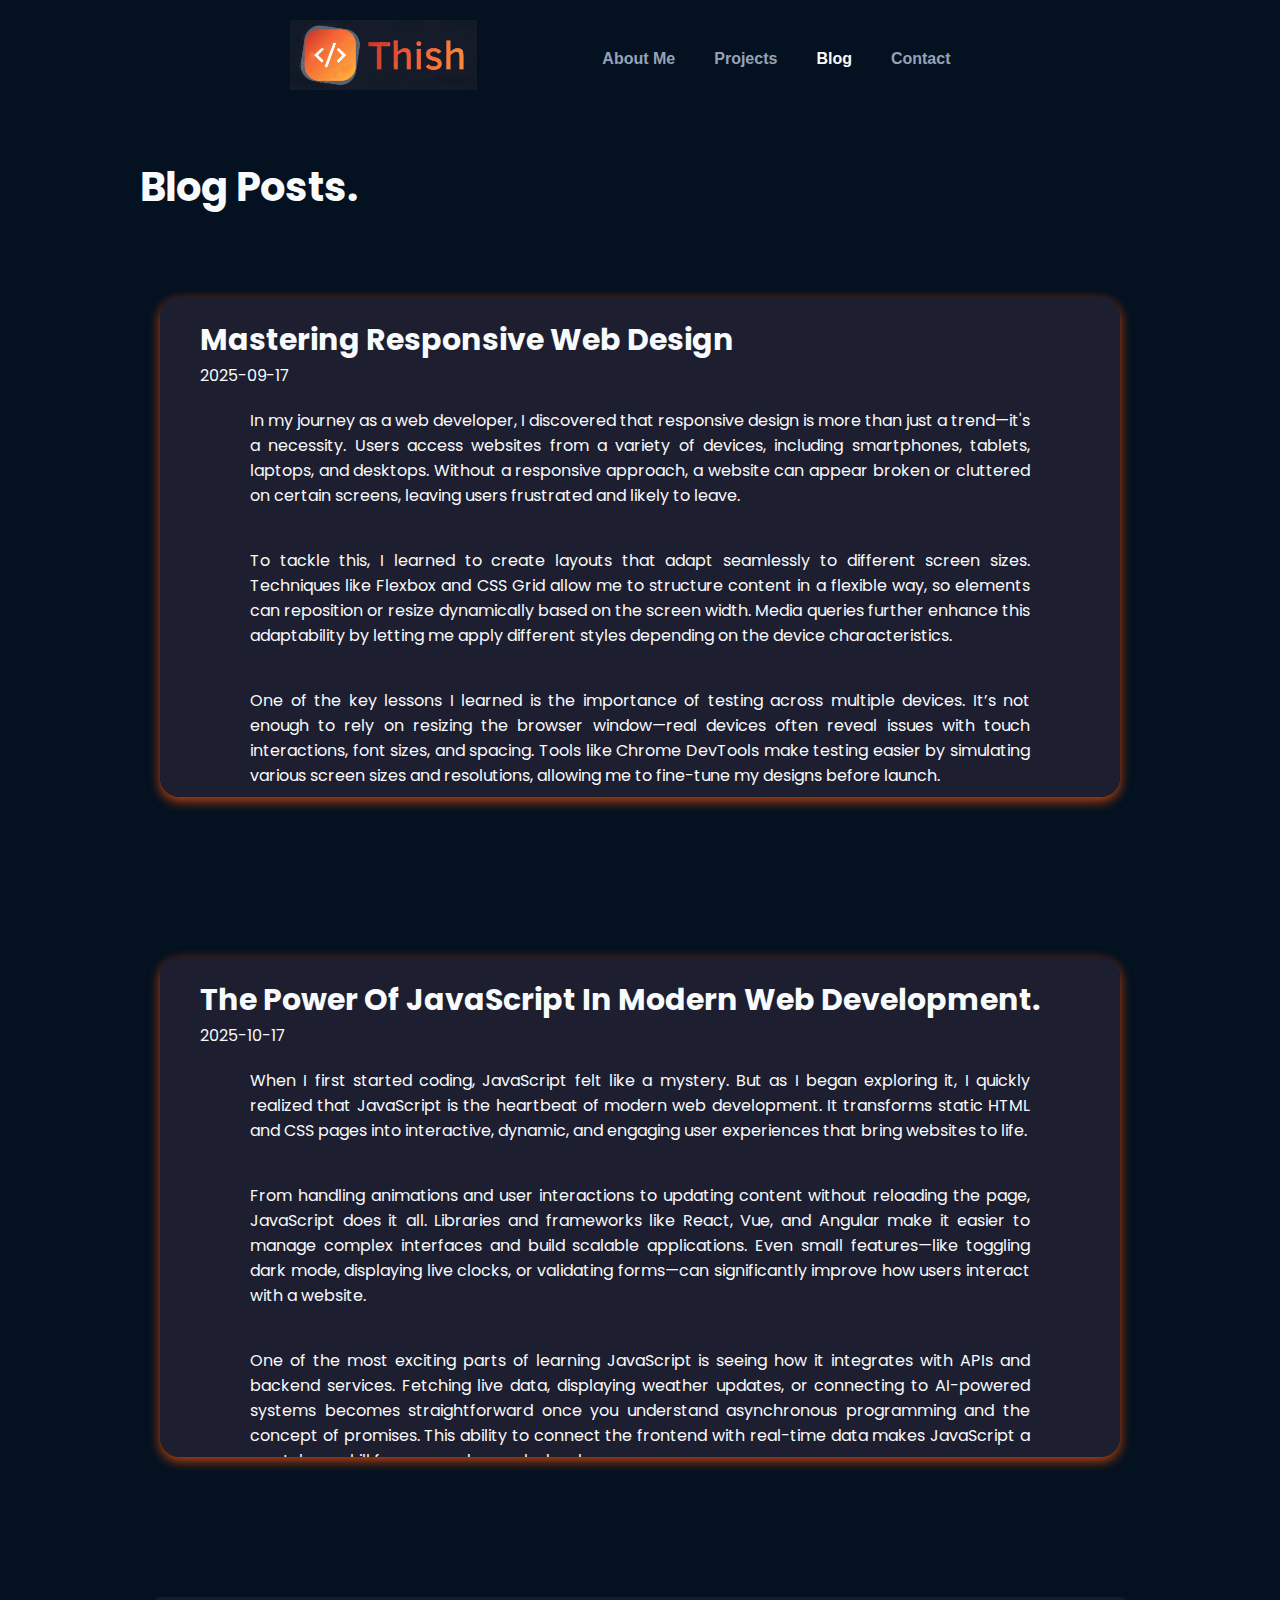
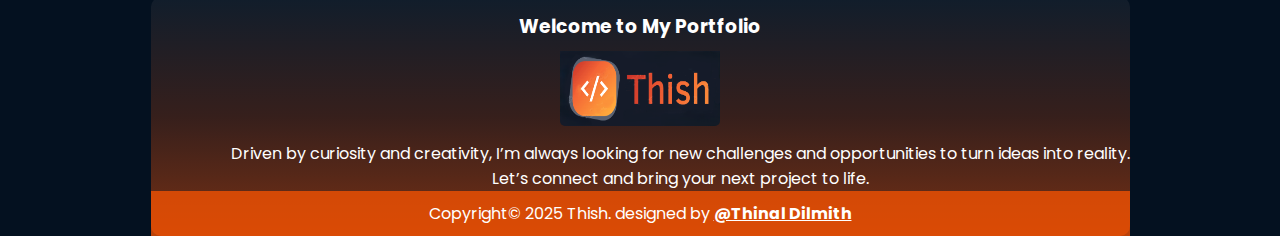
<file: project/Blog.html>
<!doctype html>
<html lang="en">
    <head>
        <meta charset="UTF-8">
        <meta name="viewport" content="width=device-width,initial-scale=1.0">
        <link rel="stylesheet" type="text/css" href="../project/main.css">
        <link href="https://fonts.googleapis.com/css2?family=Poppins:wght@400;600;700&display=swap" rel="stylesheet">
        <title>Blog</title>
    </head>

    <body>
        <header>
            <figure class="logo">
                <a href="../project/index.html"><img src="../project/img/logo.png" alt="logo"></a>
            </figure>

            <nav>
                <div class="hamburger" id="hamburger">
                    ☰
                </div>
                <ul class="nav-links" id="nav-links">
                    <li><a href="../project/index.html" >About Me</a></li>
                    <li><a href="../project/index.html#projects">Projects</a></li>
                    <li><a href="../project/Blog.html" class="active">Blog</a></li>
                    <li><a href="../project/contact.html">Contact</a></li>
                </ul>
            </nav>
        </header>

        <main>

            <section class="blog-section">

                <h2> Blog Posts.</h2>
                
                <div class="blog-container">

                    <article class="blog">

                        <h3> Mastering responsive web design </h3>
                        <time datetime="2025-09-17">2025-09-17</time>

                        <p> In my journey as a web developer, I discovered that responsive design is more than just a trend—it's a necessity. Users access websites from a variety of devices, including smartphones, tablets, laptops, and desktops.
                             Without a responsive approach, a website can appear broken or cluttered on certain screens, leaving users frustrated and likely to leave.
                        </p>
                        <p> To tackle this, I learned to create layouts that adapt seamlessly to different screen sizes. Techniques like Flexbox and CSS Grid allow me to structure content in a flexible way,
                            so elements can reposition or resize dynamically based on the screen width. Media queries further enhance this adaptability by letting me apply different styles depending on the device characteristics.
                        </p>
                        <p> One of the key lessons I learned is the importance of testing across multiple devices. It’s not enough to rely on resizing the browser window—real devices often reveal issues with touch interactions,
                            font sizes, and spacing. Tools like Chrome DevTools make testing easier by simulating various screen sizes and resolutions, allowing me to fine-tune my designs before launch.
                        </p>
                        <p> Beyond technical techniques, responsive design also improves accessibility. Users with visual impairments or those navigating with keyboards or screen readers benefit from layouts that adapt naturally.
                            By combining flexible grids, fluid images, and thoughtful typography, a website can deliver a consistent and enjoyable experience to everyone, regardless of the device they use.
                        </p> 
                        <p> Mastering responsive web design has transformed the way I build websites. Not only does it improve the overall user experience, but it also reflects professionalism and attention to detail. Whether a user
                             visits from a small smartphone or a large desktop monitor, the website remains functional, aesthetically pleasing, and easy to navigate—achieving the ultimate goal of modern web development. Investing the time
                              to learn and implement responsive techniques is one of the most rewarding steps for any aspiring web developer. 
                        </p>
                    </article>

                </div>

                <div class="blog-container">

                    <article class="blog">

                        <h3> The power of javaScript in modern web development. </h3>
                        <time datetime="2025-10-17">2025-10-17</time>

                        <p> When I first started coding, JavaScript felt like a mystery. But as I began exploring it, I quickly realized that JavaScript is the heartbeat of modern web development. It transforms static HTML and CSS pages into interactive,
                             dynamic, and engaging user experiences that bring websites to life. 
                        </p>
                        <p> From handling animations and user interactions to updating content without reloading the page, JavaScript does it all. Libraries and frameworks like React, Vue, and Angular make it easier to manage complex interfaces and build scalable applications.
                             Even small features—like toggling dark mode, displaying live clocks, or validating forms—can significantly improve how users interact with a website. 
                        </p> 
                        <p> One of the most exciting parts of learning JavaScript is seeing how it integrates with APIs and backend services. Fetching live data, displaying weather updates, or connecting to AI-powered systems becomes straightforward once you understand asynchronous programming and the concept of promises.
                             This ability to connect the frontend with real-time data makes JavaScript a must-have skill for any modern web developer. 
                        </p> 
                        <p> As I continue mastering JavaScript, I realize that it’s not just a programming language—it’s a creative tool. It allows developers to design seamless digital experiences that blend design, logic, and interaction.
                             Understanding its power has completely changed how I approach web projects and has opened countless opportunities for innovation and creativity. 
                        </p>

                    </article>

                </div>
            </section>
        
        </main>

        <footer>
            <div class="footer_section">
                <div class="footer_logo">
                    <h3>Welcome to My Portfolio</h3>
                    <a href=><img src="../project/img/logo.png " alt="Logo"></a>
                    <div class="footer_text">
                        <p>Driven by curiosity and creativity, I’m always looking for new challenges and opportunities to turn ideas into reality.<br>
                            Let’s connect and bring your next project to life.</p>
                    </div>
                    
                </div>
                

                <div class="contents">
                    <h3>Nav</h3>
                    <ul class="ul_footer">
                        <li><a href="../project/index.html">About Me</a></li>
                        <li><a href="../project/index.html#projects">My Projects</a></li>
                        <li><a href="../project/Blog.html">Blog</a></li>
                        <li><a href="../project/contact.html">Contact</a></li>
                    </ul>
                </div>
            </div>
            <div class="credit">
                <p>Copyright© 2025 Thish. designed by <a href="">@Thinal Dilmith</a></p>
            </div>
        </footer>

         <script>
            const hamburger = document.getElementById('hamburger');
            const navLinks = document.getElementById('nav-links');

            hamburger.addEventListener('click', () => {
            navLinks.classList.toggle('active');
            });
        </script>

    </body>

</html>
</file>
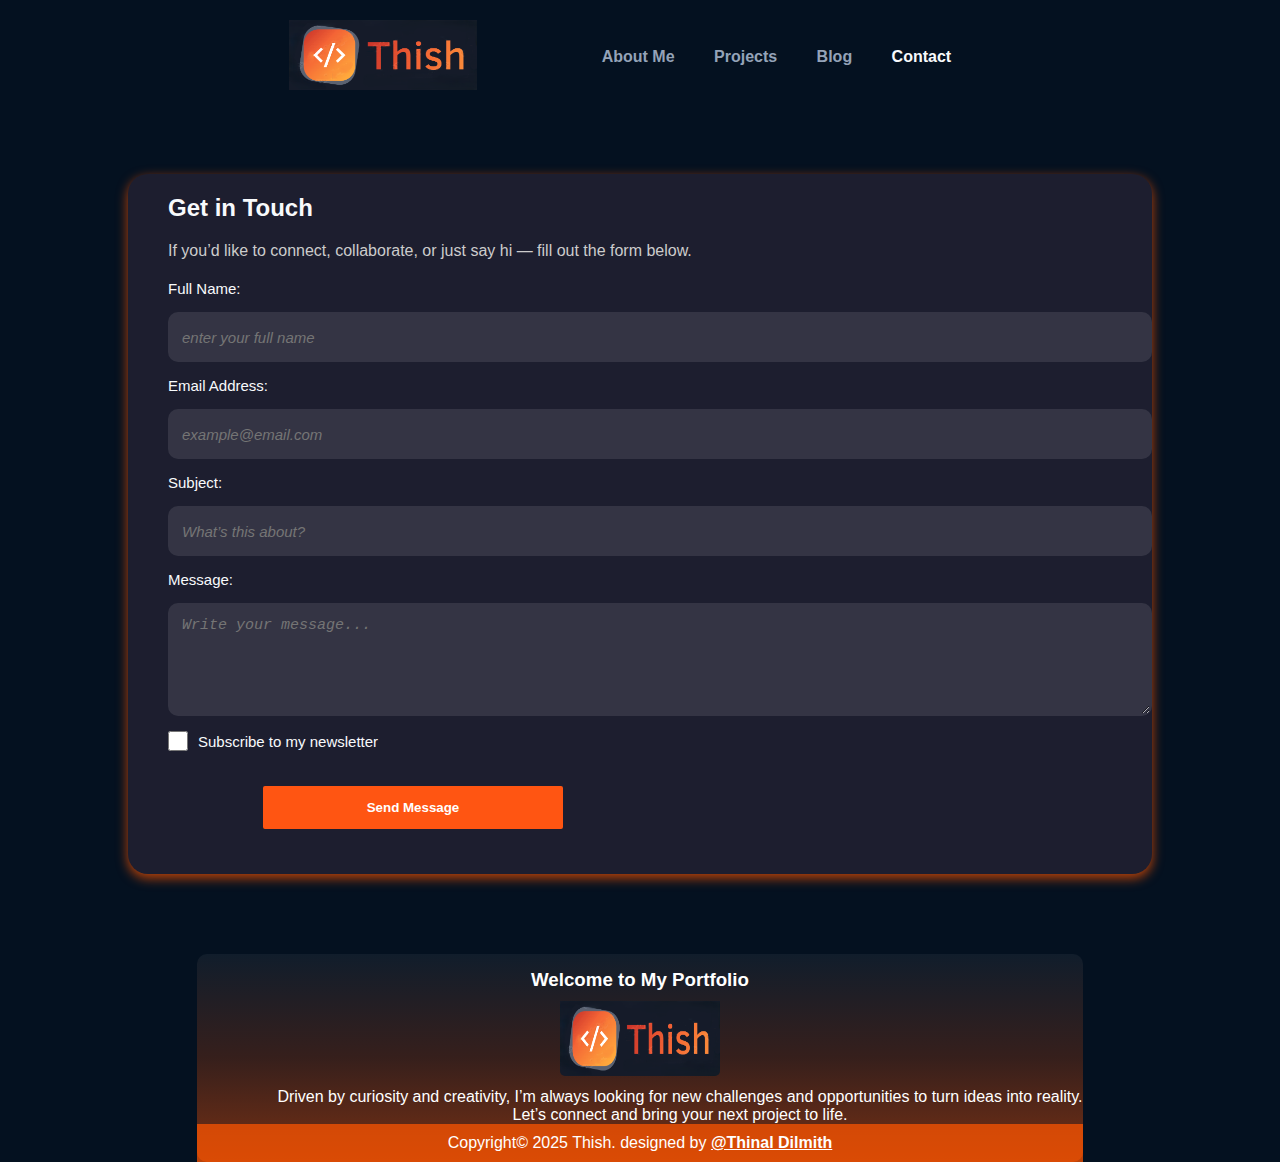
<file: project/contact.html>
<!doctype html>
<html lang="en">

    <head>
        <meta charset="UTF-8">
        <meta name="viewport" content="width=device-width,initial-scale-1.0">
        <link rel="stylesheet" type="text/css" href="../project/main.css">
        <title>Contact Me</title>
    </head>

    <body>
        <header>
            <figure class="logo">
                <a href="../project/index.html"><img src="../project/img/logo.png" alt="logo"></a>
            </figure>

            <nav>
                <div class="hamburger" id="hamburger">
                    ☰
                </div>
                <ul class="nav-links" id="nav-links">
                    <li><a href="../project/index.html" >About Me</a></li>
                    <li><a href="../project/index.html#projects">Projects</a></li>
                    <li><a href="../project/Blog.html">Blog</a></li>
                    <li><a href="../project/contact.html" class="active">Contact</a></li>
                </ul>
            </nav>
        </header>

        

        <main class="contact-section">

                <h2>Get in Touch</h2>
                <p>If you’d like to connect, collaborate, or just say hi — fill out the form below.</p>

                <form class="contact-form" action="#" method="post">

                    <label for="fname">Full Name:</label>
                    <input type="text" id="fname" name="fname" placeholder="enter your full name" required>

                    <label for="email">Email Address:</label>
                    <input type="email" id="email" name="email" placeholder="example@email.com " required>

                    <label for="subject">Subject:</label>
                    <input type="text" id="subject" name="subject" placeholder="What’s this about?" required>

                    <label for="message">Message:</label>
                    <textarea id="message" name="message" rows="5" placeholder="Write your message..." required></textarea>

                    <div class="newsletter">
                        <input type="checkbox" id="newsletter" name="newsletter">
                        <label for="newsletter">Subscribe to my newsletter</label>
                    </div>

                    <button type="submit" class="btn" id="submit">Send Message</button>
                </form>

        </main>

        <footer>
            <div class="footer_section">
                <div class="footer_logo">
                    <h3>Welcome to My Portfolio</h3>
                    <a href=><img src="../project/img/logo.png " alt="Logo"></a>
                    <div class="footer_text">
                        <p>Driven by curiosity and creativity, I’m always looking for new challenges and opportunities to turn ideas into reality.<br>
                            Let’s connect and bring your next project to life.</p>
                    </div>
                    
                </div>
                

                <div class="contents">
                    <h3>Nav</h3>
                    <ul class="ul_footer">
                        <li><a href="../project/index.html">About Me</a></li>
                        <li><a href="../project/index.html#projects">My Projects</a></li>
                        <li><a href="../project/Blog.html">Blog</a></li>
                        <li><a href="../project/contact.html">Contact</a></li>
                    </ul>
                </div>
            </div>
            <div class="credit">
                <p>Copyright© 2025 Thish. designed by <a href="">@Thinal Dilmith</a></p>
            </div>
        </footer>

         <script>
            const hamburger = document.getElementById('hamburger');
            const navLinks = document.getElementById('nav-links');

            hamburger.addEventListener('click', () => {
            navLinks.classList.toggle('active');
            });
        </script>

    </body>
</html>
</file>
<file: project/main.css>
* {
    margin: 0;
    padding: 0;
    box-sizing: border-box;
    
}

html {
  scroll-behavior: smooth;
}


/* Body background */
body {
    background-color: #041120;
    color: #F8FAFC;
    font-family: 'Poppins', sans-serif;
}

/* nav bar*/
header{
/* Flexbox used here (display: flex) */
    display: flex;
    justify-content: space-between;
    align-items: center;
    padding-right: 90px;
    
}
nav{
    padding: 20px 40px 0;
}

nav > ul{  /* child combinator used above: nav > ul */
    list-style: none;
}

.hamburger {
    display: none;
    font-size: 30px;
    color: white;
    cursor: pointer;
}


/* Apply margin to all nav items except the first one (negation pseudo-Class — :not())*/
nav > ul > li {
    font-family: Arial, Helvetica, sans-serif;
    display: inline-block;
    margin-left: 35px;
}

nav ul a{ /* descendant selector */
    color: #94A3B8;
    text-decoration: none;
    font-weight: bold;
/* Transition used here and "property duration timing-function" */
    transition: color 0.3s ease, transform 0.3s ease;
}

/* Pseudo-class :hover used here to style interaction states */
nav ul a:hover{
    color: #F8FAFC;
    transform: scale(1.1);
}

.active{
    color: #F8FAFC;
}

.logo img{
    height: 70px;
    margin-right: 50px;
    margin-left: 90px;
    margin-top: 20px;
    margin-bottom: 0;
}


/* hero section*/
.hero_sec{
    display:flex;
    justify-content: space-between;
    align-items: center;
    gap:50px;
    
}

.hero{
    margin-bottom: 60px;
}

.hero h2{
    padding-left: 95px;
    padding-bottom: 10px;
    font-size: 45px;
}

/*Pseudo-element with generated content*/
#name::after {
  content: "💡"; 
  color: #ff5500;
  margin-left: 5px;
}

#dot{
    color: rgb(255, 87, 20);
    font-size: 60px;
    font-family: Arial, Helvetica, sans-serif;
}

#name{
    color: rgb(225, 226, 229);
    font-size: 35px;
    font-weight: lighter;
    padding-left:0 ;
/* Animation used here and "animation-name duration timing-function" */
    animation: animation1 3s ease 0s;
}

/* Animation keyframes defined here */
@keyframes animation1{
    from{
        transform: translateX(-130px);
    }

    to{
        transform: translateX(0px);
    }
}

#line{
    color:rgb(255, 85, 18) ;
    font-size: 45px;
    font-family: Arial, Helvetica, sans-serif;
}

.hero h1{
    padding-left: 95px;
    padding-bottom: 80px;
    font-size: 50px;
    font-weight: 800;
}

#about_btn{
    margin-left:95px;
    padding: 12px 30px;
    color: white;
    background-color: rgb(255, 85, 18);
    border:rgb(255, 85, 18) ;
    text-decoration: none;
    font-weight: bold;
    border-radius: 2px;
    font-family: Arial, Helvetica, sans-serif;
}

.btn{
    margin-left:95px;
    padding: 12px 35px;
    color: white;
    background-color: rgb(255, 85, 18);
    border:2px solid rgb(255, 85, 18) ;
    text-decoration: none;
    font-weight: bold;
    border-radius: 2px;   
    font-family: Arial, Helvetica, sans-serif;
}

#contact_btn{
    background-color:transparent;
    margin-left: 30px;
    border: 2px solid rgb(255, 85, 18);
    padding: 12px 30px;
}

.btn:hover{
    background-color: transparent;
    
}

#contact_btn:hover{
    background-color:rgb(255, 85, 18) ;
}

.skill_list{
    display: flex;
    background-color: #1d1e2f;
    padding: 30px 40px;
    align-items:  center;
    justify-content: center;
    
}
.skill_list li{
    display: inline-block;
    padding-left: 110px;
    font-weight: bold;
    color: #94A3B8;
    
}


/* profile */

.profile{
/* Grid used here (display: grid) */
    display: grid;
    grid-template-columns: 1fr 300px; /* main content 1fr, aside 300px */
    gap: 2rem;
    
}



.content {
    flex: 1; /* main content expands */
    animation-name:animation2 ;
    animation-timeline: view();
    animation-range: entry 0% cover 50%;
}

@keyframes animation2{
    from{
        opacity: 0;
    }
    to{
        opacity: 1;
    }
}

.about{
    display: flex;
    flex-direction: column;
    justify-content: center;
    align-items: center;
    border-radius: 10px;
/* Gradient used here and "linear-gradient(direction, color1, color2)" */
    /*background: linear-gradient(to left, rgba(255,255,255,0.05), rgba(245, 74, 0, 0.516));*/
    background: linear-gradient(
    rgba(247, 83, 7, 0.475) 0%, 
    rgba(255, 88, 11, 0.2) 50%, 
    rgba(255,255,255,0.05) 100%);
    margin:60px 90px 30px;
/* Shadows used here and "offset-x offset-y blur-radius color" */
    transition: transform 1s ease, box-shadow 1s ease;
    
}

.about:hover{
    transform: translateY(-5px);
    box-shadow:0 8px 20px #f65301c4;
}
.about h3{
    padding-top: 20px ;
    font-size: 30px;
}

.about p{
    display: flex;
    justify-content: center;
    align-items: center;
    padding: 30px 80px ;
    text-align: center;
}

/*projects*/

.project{
    margin: 100px auto 50px;
    padding-left: 90px;
    animation-name:animation2 ;
    animation-timeline: view();
    animation-range: entry 0% cover 50%;
}

.project h2{
    padding:auto ;
    font-size: 30px;
    padding-bottom: 40px;

}

.project-row{
    margin:20px auto;
    display: grid;
    grid-template-columns: repeat(2,1fr);
    justify-content: center;
    align-items: center;
    text-align: center;
    width: 90%;
    height: auto;
    grid-gap: 2rem;
    
    

}
.project-card {
    background: #061b33;
    width: 400px;
    height: 350px;
    border-radius: 10px;
    box-shadow: 0 4px 16px rgba(0,0,0,0.15);
    overflow: hidden;
    transition: transform 0.3s ease, box-shadow 0.3s ease;
    animation-name:animation2 ;
    animation-timeline: view();
    animation-range: entry 0% cover 50%;

}

.project-card:hover {
    transform: translateY(-5px);
    box-shadow: 0 8px 20px rgba(0,0,0,0.25);
}

/* negation pseudo-class (:not())*/
.project-card:not(:hover) {
  opacity: 0.8;
}

/* Image section */
.project-image-container {
    position: relative;
}

.project-image {
    width: 400px;
    height: 270px;
    display: block;
    border-radius: 10px 10px 0 0;
}

.project-title {
    position: absolute;
    bottom: 10px;
    left: 10px;
    background: rgba(0,0,0,0.5);
    color: #fff;
    font-size: 1.5rem;
    padding: 0.4rem 0.8rem;
    border-radius: 5px;
}

/* Content grid */
.project-details {
    display: flex;
    justify-content: space-around;
    text-align: center;
    padding: 1rem;
}

.project-section h3 {
    margin-bottom: 0.3rem;
    color: #ff5500;
}

.project-section p {
    color: #ffffff;
    font-size: 0.95rem;
}


/* aside */

aside {
    position: sticky;
    top: 0; /* sticks when it reaches the top of the viewport */
    align-self: start;
    height: 100vh; /* optional: full height once stuck */
    background: rgba(255,255,255,0.05);
    padding: 1rem;
    border-radius: var(--radius-md);
    width: 300px;

}



.social-link{

    display: flex;
    flex-direction: column;
    justify-content: center;
    align-items: center;
    margin-top: 60px;
}

#small-profile{
    width: 100px;         /* small and neat */
    height: 100px;
    border-radius: 50%;   /* makes it a circle */
    object-fit: cover;    /* keeps face centered */
    border: 3px solid #ff5500;
    margin-bottom: 0.5rem;
    transition: transform 0.3s ease;
}

aside .social-list {

    list-style: none;
    justify-content: center;
    align-items: center;
    margin-top: 40px;
}

aside .social-list li {
    margin-bottom: 0.5rem;
    
    
}

aside  .social-list li  a{

    color: #F8FAFC;
    text-align: center;
    text-decoration: none;

}




/*footer*/
footer{
    background: linear-gradient(
    rgba(255,255,255,0.05) 0%, 
    rgba(255, 88, 11, 0.2) 50%, 
    rgba(247, 83, 7, 0.475) 100%);
    border-radius: 10px;
    color: white;
}

.footer_section{
    display: flex;
    justify-content: space-between;
    align-items: flex-start;
    flex-wrap: wrap;
}

/* footer sec01 */
.footer_logo{
    align-items: center;
    justify-content: center;
    text-align: center;
    padding-top: 15px;
}
.footer_logo img{
    width: 160px;
    height: 80px;
    margin-top: 5px;
    border-radius: 5px;
    padding-top: 5px;
}
.footer_text {
    padding-left: 80px;
    padding-top: 8px;
}

.social img{
    width: 25px;
    height: 25px;
    padding: 7px 6px 2px;
    transition: all 0.5s ease-in-out;
}
.social img:hover{
    transform: scale(1.2);
    filter: brightness(1.2);
    cursor: pointer;
}

/* footer sec02 */
.contents{
    align-items: center;
    justify-content: center;
    text-align: center;
    margin-right: 90px;
    padding-top: 15px;
}
.contents h3{
    padding-bottom: 8px;
}
/*ul part in footer*/
.ul_footer li{
    padding-bottom: 6px;
    list-style: none;
}
.ul_footer a{
    text-decoration: none;
    color: #94A3B8;
    font-weight: bold;
}
.ul_footer a:hover{
    color: white;

}

/* credit section*/
.credit{
    color: white;
    background-color: #ff5500ba;
    padding: 10px;
    text-align: center;
}
.credit a{
    font-weight: bold;
    color: white;
}
.credit a:hover{
    color: #A04000;
}


/* contact page */

.contact-section{
    background:#1d1e2f;
    width: 80%;
    max-width: 1200px;
    height: 700px; /* fixed height to enable internal scroll */
    overflow-y: auto;
    align-items: center;
    margin: 80px auto;
    border-radius: 20px;
    box-shadow: 0 4px 12px #f65301c4;
    scroll-behavior: smooth;
}

.contact-section h2{
    margin:auto 40px;
    padding-top: 20px;
}

.contact-section p{
    color: #ccc;
    margin: auto 40px;
    padding-top: 20px;
}

/* form */

.contact-form {
    display: flex;
    flex-direction: column;
    gap: 15px;
    text-align: left;
    padding-top: 20px ;
    padding-left: 40px;
}



.contact-form label{
    color: #F8FAFC;
    font-size: 15px;
}

.contact-form input,
.contact-form textarea {

    padding: 12px;
    border-radius: 10px;
    border: 2px solid transparent;
    background-color: rgba(255, 255, 255, 0.1);
    color: #fff;
    font-size: 1rem;
    transition: all 0.3s ease;
    width: 100%;
    height: 50px;
}

#message{
    height: auto;
}

/* Attribute selector for placeholder */

/* Attribute selector used here (e.g., [placeholder]) */
textarea[placeholder] {
    font-style: italic;
    color: #aaa;
    font-size: 15px;

}

input[placeholder]{
    font-style: italic;
    color: #aaa;
    font-size: 15px;
}

/* Focus state */
/* Pseudo-class :focus used here to style focus states */
.contact-form input:focus,
.contact-form textarea:focus {
  outline: none;
  border-color: #00ffff;
  background: rgba(255, 255, 255, 0.15);
}

/*validation state*/
/* Pseudo-class :valid used here for validation state styling */
.contact-form textarea:valid,
.contact-form input:valid{
    border-color: #00ff88;
}


/* check box*/
.newsletter {
  display: flex;
  align-items: center;
  gap: 10px;
  color: #bbb;
  font-size: 0.9rem;
}

.newsletter input{
    width: 20px;
    height: 20px;
}


#submit{
    margin-bottom: 30px;
    width: 300px;
    margin-top: 20px;

}

/*Blog page*/

.blog-section{
    padding: 60px 0;
    display: flex;
    flex-direction: column;
    justify-content: center;
}

.blog-section h2{
    padding-left: 100px;
    font-size: 40px;
}
.blog-container{
    background:#1d1e2f;
    width: 80%;
    max-width: 1200px;
    height: 500px; /* fixed height to enable internal scroll */
    overflow-y: auto;
    align-items: center;
    margin: 80px auto;
    border-radius: 20px;
    box-shadow: 0 4px 12px #f65301c4;
    scroll-behavior: smooth;

}

.blog {
    margin: 20px 40px ;
}

.blog h3{
    font-size: 30px;
    font-weight: bold;
}

.blog p{
    padding: 20px 50px;
    text-align: justify;
    color: #F8FAFC;
}

/*Structural selectors  :first-child */
.blog h3:first-child {
  text-transform: capitalize;
}


/*rwd for nav bar after max width 1000px*/
/* Media query used here for responsive design */
@media (max-width:1000px){
    nav {
        position: relative;
    }

    .hamburger {
        display: block;
    }

    .nav-links {
        display: none;
        flex-direction: column;
        background: #061b33;
        position: absolute;
        top: 60px;
        right: 0;
        width: 200px;
        border-radius: 10px;
        padding: 10px 0;
        box-shadow: 0 4px 10px rgba(0,0,0,0.3);
    }

    .nav-links.active {
        display: flex;
    }

    .nav-links li {
        margin: 10px 0;
    }

    .nav-links a {
        color: #fff;
        text-decoration: none;
        padding: 8px 0;
        display: block;
        transition: 0.3s;
    }

    .nav-links a:hover {
        background: #0b2a4a;
    }
}

/**RWD for size between 1000px to 1350px*/
@media (min-width:1000px) and (max-width: 1350px)  {
  /* Make body contents stack vertically */
    body {
        display: flex;
        flex-direction: column;
        align-items: center;
    }

    header nav ul {
        flex-direction: column;
        text-align: center;
        gap: 10px;
    }

    .hero_sec {
        flex-direction: column;
        text-align: center;
        padding: 20px;
    }

    .hero_sec img {
        width: 400px;
        height: auto;
    } 

    .skill_list ul {
        display: flex;
        flex-wrap: wrap;
        justify-content: center;
        gap: 10px;
    }

    .project-row {
        grid-template-columns: 1fr; /* stack project cards in one column */
        width: 100%;
    }

    .project-card {
        width: 90%;
        height: auto;
    }

    .project-image-container img{
        width: 100%;
    }

    aside {
        margin-top: 30px;
        text-align: center;
    }

    .contents{
        display: none;
    }

    footer{
        margin: 0;
    }
}

/*RWD for size between 700px to 1000px*/
@media (min-width: 700px) and (max-width: 1000px) {
    body {
        flex-direction: column;
        align-items: center;
    }

    header nav ul {
        flex-direction: column;
        gap: 8px;
    }

    .hero_sec {
        flex-direction: column;
        padding: 15px;
    }

    .hero_sec img {
        display: none;
    }

    .about{
        width: 100%;
        align-items: center;
        justify-content: center;
        
    }

    .project-row {
        grid-template-columns: 1fr;
        
    }

    .project-card {
        width: 500px;
    }

    .project-image-container img{
        width: 500px;
    }

    aside {
        display: none;
    }

    .contents{
        display: none;
    }
}

/*mobile rwd*/
@media (max-width:700px){

    #submit{
        width: 130px;
    }

    .logo img{
        padding: 0;
        margin: 0;
        margin-left: 10px;
    }

    .hamburger{
        margin-left: 50px;
    }
    .contents{
        display: none;
    }

    .blog p{
        text-align: left;
        padding: 10px;
    }

    .footer_text{
        padding: 0;
        padding-top: 10px;
    }

    aside{
        display: none;
    }

    .hero{
        display: flex;
        flex-direction: column;
        justify-content: center;
        align-items: center;
        padding: 0;
        margin: 0;
    }
    .hero h2{
        font-size: 30px;
        margin: 0 ;
        margin-left: 50px;
    }

    .hero h1{
        font-size: 20px;
        margin-left: 60px ;
        
    }

    #name{
        font-size: 25px;
        margin-left: 130px;
        
    }
    #line{
        display: none;
    }

    .hero_sec img{
        display: none;
    }

    .btn, #contact_btn {
        margin: 20px;
        margin-left: 150px;
    }

    .skill_list {
        gap:5px;
        padding: 0;
        

    }
    .skill_list ul{
        display: flex;
        flex-direction: column;
        text-align: center;
        margin-right: 100px;
        
    }

    .about{
        width: 100%;
        max-width: 400px;
        height: 600px;
        overflow-y: auto;
        scroll-behavior: smooth;
        margin: 30px 50px 20px 30px ;
        padding: 30px auto;
    }


    .project-row{
        display: flex;
        flex-direction: column;
        margin: auto;
        
    }

    .project-card{
        width: 350px;
        margin-left:0;
        padding: 0;
    }

    .project-card img{
        width: 350px;
    }

}
</file>
